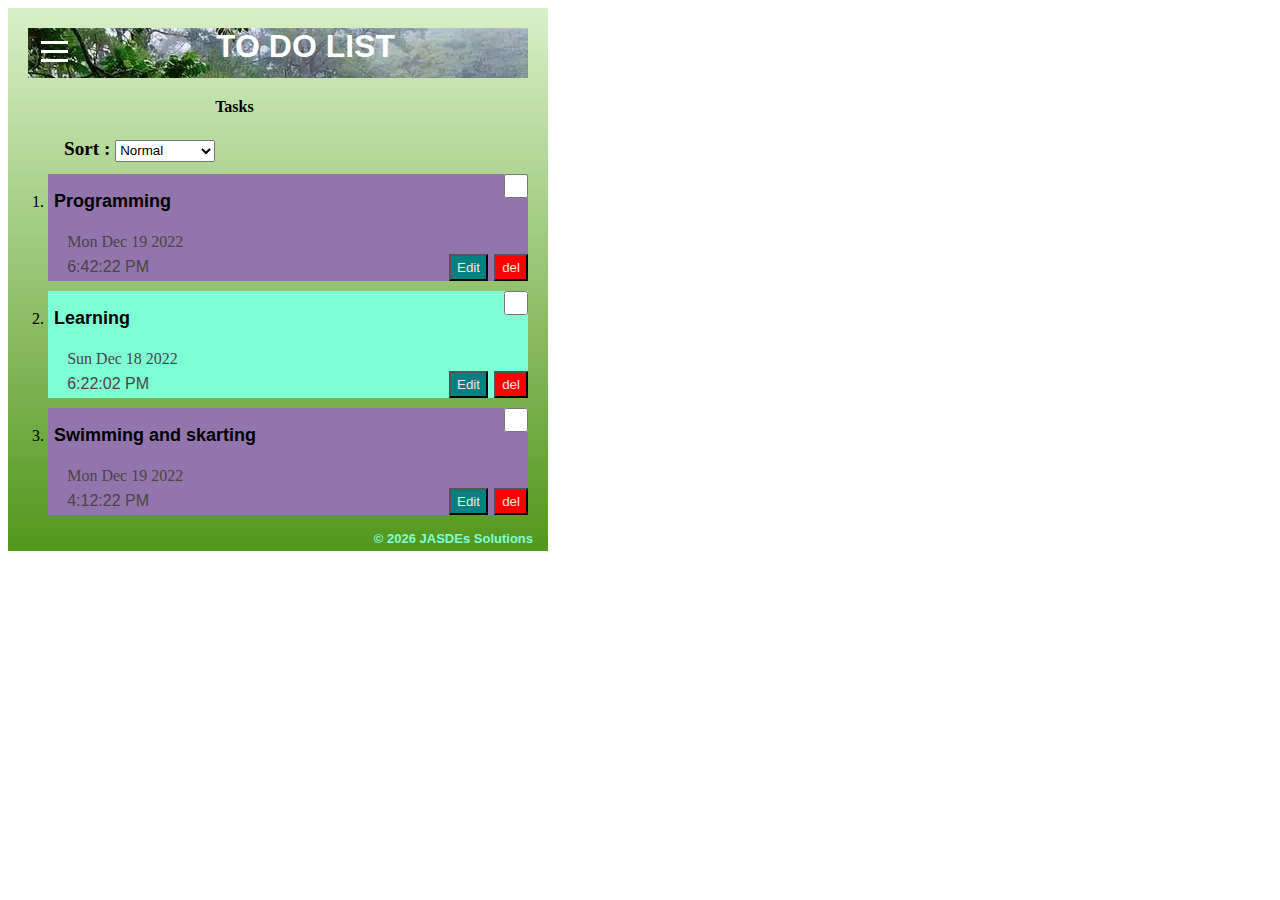
<file: index.html>
<!DOCTYPE html>
<html lang="en">

<head>
    <meta charset="UTF-8">
    <meta http-equiv="X-UA-Compatible" content="IE=edge">
    <meta name="viewport" content="width=device-width, initial-scale=1.0">
    <title>TO DO</title>
    <link rel="stylesheet" href="new/index.css">
    <link rel="shortcut icon" href="new/To_do icon.png" type="image/x-icon">
</head>

<body>
    <div id="todo">
        <div id="item_details">
            <div class="modal_2">
                <h1 id="item_name">
                    Programming
                </h1>
                <div id="details">
                    <h2 id="null">Description</h2>
                    <p id="description">I would like to learn more through coding and debbuging of my codes to check the
                        errors available and how to solve them out</p>
                    <h2 id="null">Task Informations</h2>
                    <p id="created_date">created on Dec 18 2022 at 1800hrs</p>
                    <p id="expiry_date">Expires on Jan 5 2023 at 1800hrs</p>
                    <p id="time_rem">Time remaining is 2days 23hrs 13minutes 4seconds. <br> You can still make it.</p>
                    <button class="exit_btn">Exit</button>
                </div>
            </div>
        </div>
        <section>
            <aside>
                <div class="aside_child"></div>
                <div class="aside_child"></div>
                <div class="aside_child"></div>
            </aside>TO DO LIST
            <div id="modal_3">
                <div class="profile">
                    <button class="li add">Add New Task</button>
                    <button class="li calendars">Calendar</button>
                    <button class="li settings">Settings</button>
                    <button class="li help">Help</button>
                </div>
            </div>
        </section>
        <div id="modal_4">
            <div id="addpage">
                <span id="exitAdd">x</span>
                <h2>NEW TASK</h2>
                <input type="text" id="input" placeholder="Task">
                <input type="text" id="describe" placeholder="Description">
                <input type="text" id="created_dat" placeholder="Deadline" onfocus="(this.type = 'datetime-local')"
                    onblur="if(this.value==''){this.type= 'text'}">
                <select name="use" id="use">
                    <option value="Personal">Personal</option>
                    <option value="Business">Business</option>
                </select>
                <button id="btn">ADD</button>
            </div>
        </div>
        <div id="modal">
            <div class="modal">
                <input type="text" name="" id="change">
                <button id="cancel">Cancel</button>
                <button id="upd">Update</button>
            </div>
        </div>
        <p id="task">Tasks
            <label for="sort">
                Sort :
                <select name="sort" id="select">
                    <option value="Time">Normal</option>
                    <option value="Time">Time</option>
                    <option value="Day">Day/Date</option>
                    <option value="Marked">Marked</option>
                </select>
            </label>
        </p>
        <ol>
            <li data-no="0">
                <input type="checkbox" name="" id="checkbox">
                <article>Programming</article>
                <div id="date">Mon Dec 19 2022</div>
                <div id="time">6:42:22 PM</div>
            </li>
            <li data-no="1">
                <input type="checkbox" name="" id="checkbox">
                <article>Learning</article>
                <div id="date">Sun Dec 18 2022</div>
                <div id="time">6:22:02 PM</div>
            </li>
            <li data-no="2">
                <input type="checkbox" name="" id="checkbox">
                <article>Swimming and skarting</article>
                <div id="date">Mon Dec 19 2022</div>
                <div id="time">4:12:22 PM</div>
            </li>
        </ol>
        <span id="logo">© <span id="year"></span> JASDEs Solutions</span>
    </div>
    <script src="new/index.js"></script>
</body>

</html>
</file>
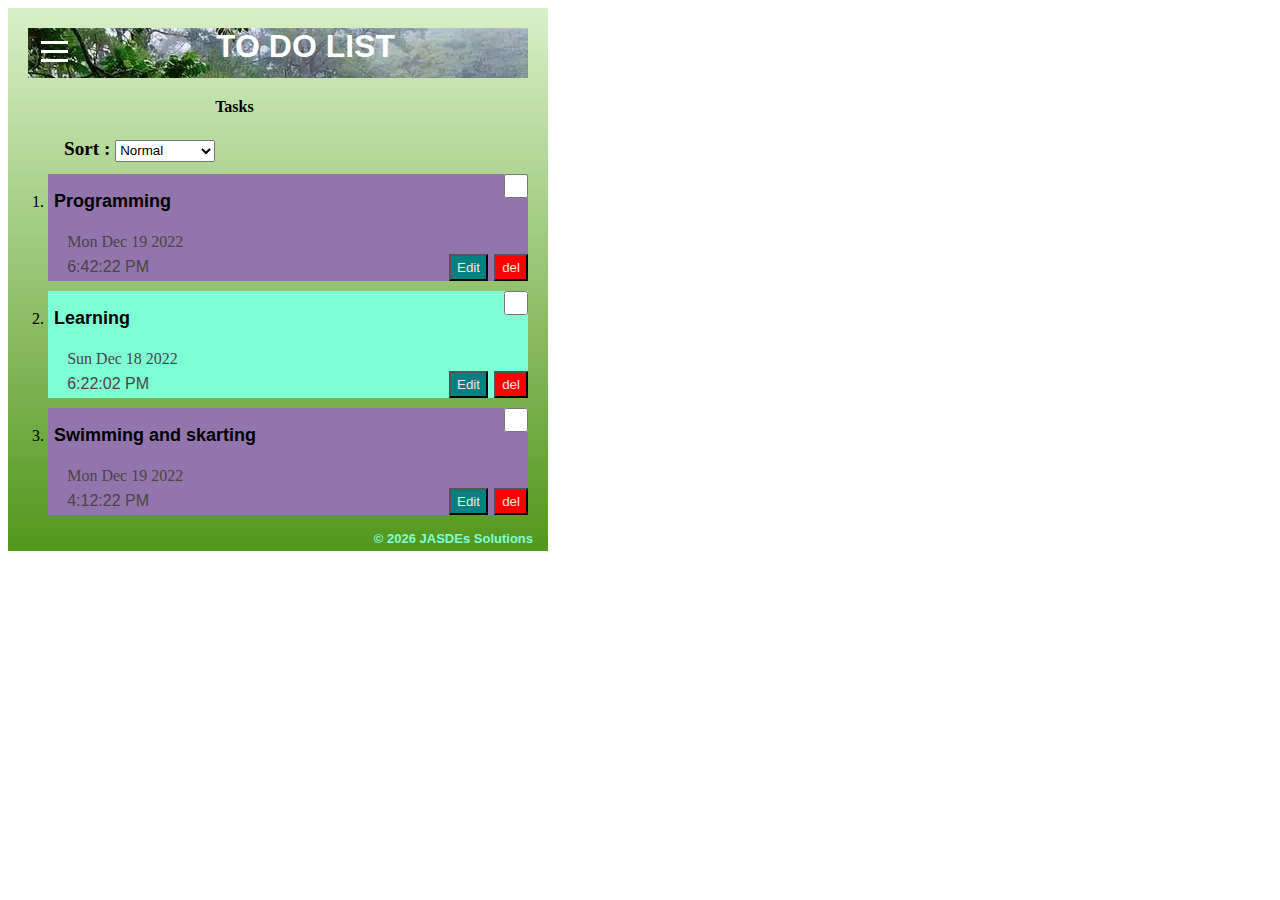
<file: new/index.html>
<!DOCTYPE html>
<html lang="en">

<head>
    <meta charset="UTF-8">
    <meta http-equiv="X-UA-Compatible" content="IE=edge">
    <meta name="viewport" content="width=device-width, initial-scale=1.0">
    <title>TO DO</title>
    <link rel="stylesheet" href="index.css">
    <link rel="shortcut icon" href="To_do icon.png" type="image/x-icon">
</head>

<body>
    <div id="todo">
        <div id="item_details">
            <div class="modal_2">
                <h1 id="item_name">
                    Programming
                </h1>
                <div id="details">
                    <h2 id="null">Description</h2>
                    <p id="description">I would like to learn more through coding and debbuging of my codes to check the
                        errors available and how to solve them out</p>
                    <h2 id="null">Task Informations</h2>
                    <p id="created_date">created on Dec 18 2022 at 1800hrs</p>
                    <p id="expiry_date">Expires on Jan 5 2023 at 1800hrs</p>
                    <p id="time_rem">Time remaining is 2days 23hrs 13minutes 4seconds. <br> You can still make it.</p>
                    <button class="exit_btn">Exit</button>
                </div>
            </div>
        </div>
        <section>
            <aside>
                <div class="aside_child"></div>
                <div class="aside_child"></div>
                <div class="aside_child"></div>
            </aside>TO DO LIST
            <div id="modal_3">
                <div class="profile">
                    <button class="li add">Add New Task</button>
                    <button class="li calendars">Calendar</button>
                    <button class="li settings">Settings</button>
                    <button class="li help">Help</button>
                </div>
            </div>
        </section>
        <div id="modal_4">
            <div id="addpage">
                <span id="exitAdd">x</span>
                <h2>NEW TASK</h2>
                <input type="text" id="input" placeholder="Task">
                <input type="text" id="describe" placeholder="Description">
                <input type="text" id="created_dat" placeholder="Deadline" onfocus="(this.type = 'datetime-local')"
                    onblur="if(this.value==''){this.type= 'text'}">
                <select name="use" id="use">
                    <option value="Personal">Personal</option>
                    <option value="Business">Business</option>
                </select>
                <button id="btn">ADD</button>
            </div>
        </div>
        <div id="modal">
            <div class="modal">
                <input type="text" name="" id="change">
                <button id="cancel">Cancel</button>
                <button id="upd">Update</button>
            </div>
        </div>
        <p id="task">Tasks
            <label for="sort">
                Sort :
                <select name="sort" id="select">
                    <option value="Time">Normal</option>
                    <option value="Time">Time</option>
                    <option value="Day">Day/Date</option>
                    <option value="Marked">Marked</option>
                </select>
            </label>
        </p>
        <ol>
            <li data-no="0">
                <input type="checkbox" name="" id="checkbox">
                <article>Programming</article>
                <div id="date">Mon Dec 19 2022</div>
                <div id="time">6:42:22 PM</div>
            </li>
            <li data-no="1">
                <input type="checkbox" name="" id="checkbox">
                <article>Learning</article>
                <div id="date">Sun Dec 18 2022</div>
                <div id="time">6:22:02 PM</div>
            </li>
            <li data-no="2">
                <input type="checkbox" name="" id="checkbox">
                <article>Swimming and skarting</article>
                <div id="date">Mon Dec 19 2022</div>
                <div id="time">4:12:22 PM</div>
            </li>
        </ol>
        <span id="logo">© <span id="year"></span> JASDEs Solutions</span>
    </div>
    <script src="index.js"></script>
</body>

</html>
</file>
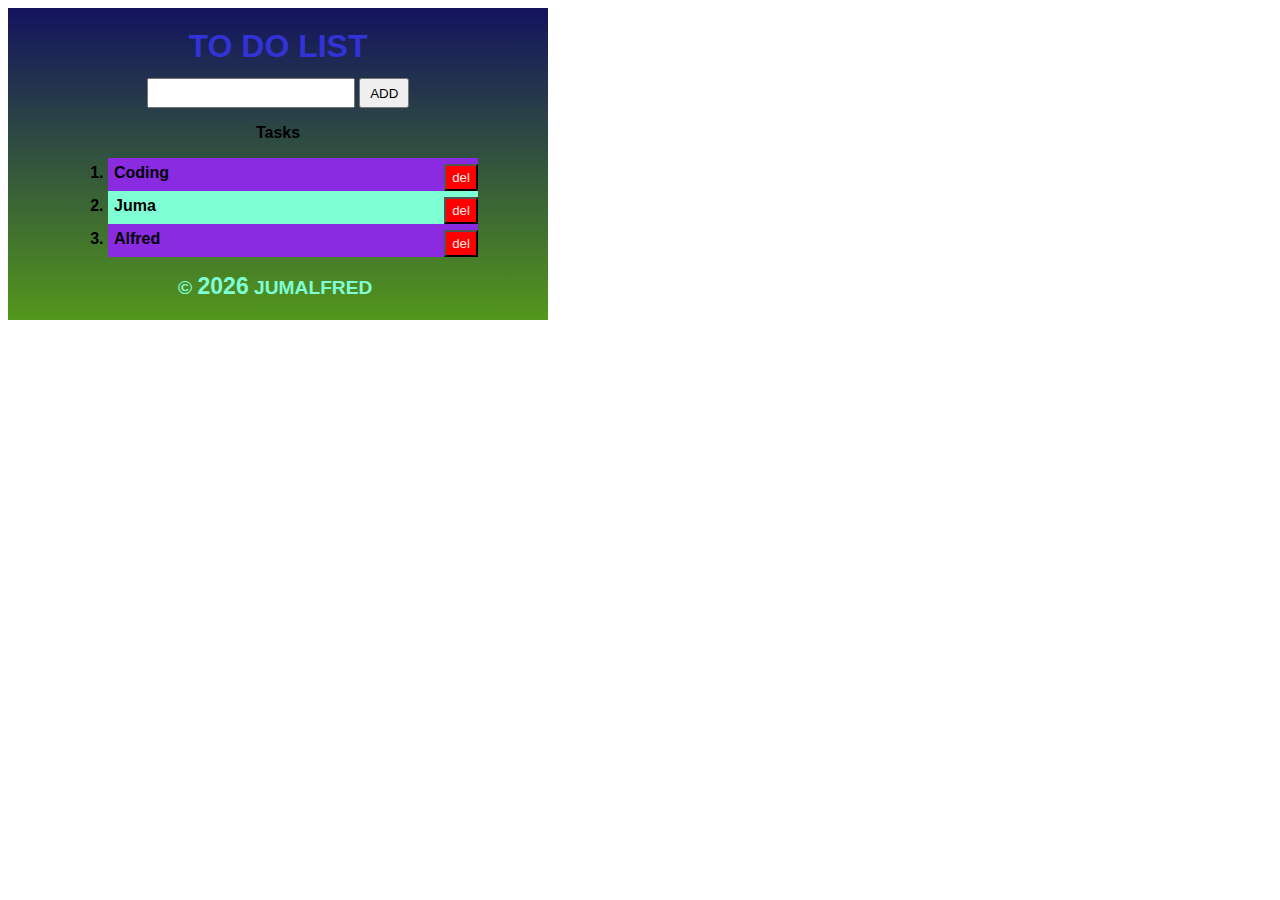
<file: old/index.html>
<!DOCTYPE html>
<html lang="en">
<head>
    <meta charset="UTF-8">
    <meta http-equiv="X-UA-Compatible" content="IE=edge">
    <meta name="viewport" content="width=device-width, initial-scale=1.0">
    <title>TO_DO</title>
    <link rel="stylesheet" href="index.css">
</head>
<body>
   <div id="todo">
       <section>TO DO LIST</section>
       <div id="tasks">
       <input type="text">
       <input type="button" id="btn" value="ADD">
           <p id="task">Tasks</p>
           <ol>
               <li>Coding</li>
               <li>Juma</li>
               <li>Alfred</li>
           </ol>
       </div>
    <span>© <span id="year"></span> JUMALFRED</span>
   </div> 
   <script src="index.js"></script>
</body>
</html>
</file>
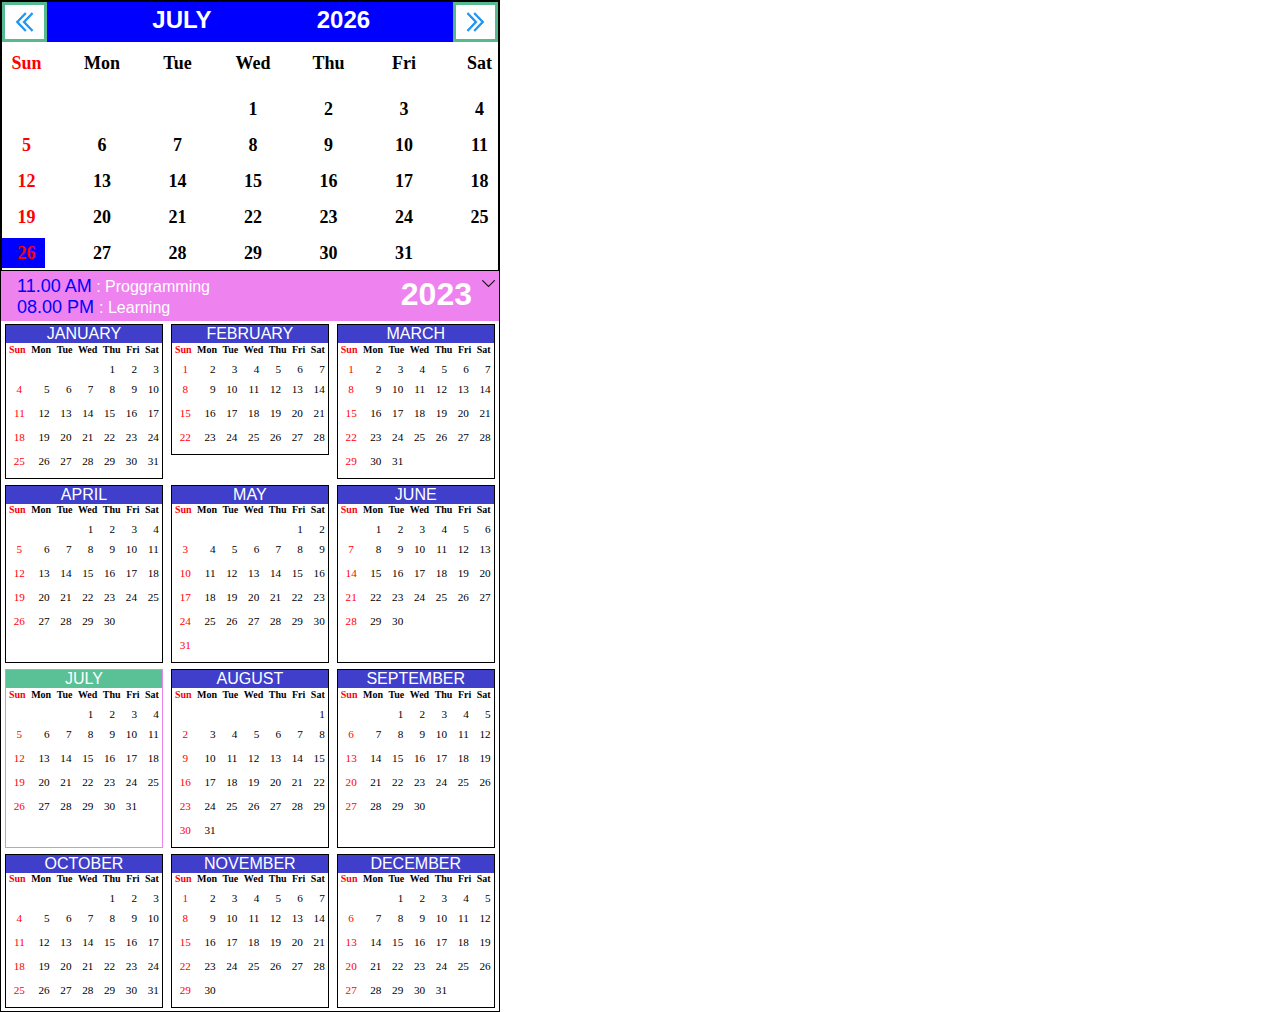
<file: new/lv.html>
<!DOCTYPE html>
<html lang="en">

<head>
    <meta charset="UTF-8">
    <meta http-equiv="X-UA-Compatible" content="IE=edge">
    <meta name="viewport" content="width=device-width,initial-scale=1.0">
    <title>Calendar</title>
</head>
<style>
    body {
        margin: 0;
        padding: 0;
    }

    .calendar {
        width: 99.6%;
        height: fit-content;
        padding-bottom: 2px;
        border: 1px solid black;
        /* margin-bottom: 10px; */
    }

    .today {
        background-color: blue;
        color: white;
    }

    span {
        display: inline-block;
        width: 37px;
        height: 20px;
        padding-left: 6px;
        padding-top: 4px;
        font-size: large;
        font-weight: bold;
    }

    .spans:first-of-type {
        display: flex;
        height: 30px;
        justify-content: space-between;
    }

    .spans {
        display: flex;
        height: 20px;
        background-color: white;
        margin-top: 6px;
        padding-bottom: 10px;
        justify-content: space-between;
    }

    section {
        height: 40px;
        width: 100%;
        background-color: blue;
        display: flex;
        justify-content: space-between;
    }

    #section {
        color: white;
        font-size: x-large;
        font-weight: bolder;
        font-family: sans-serif;
        text-transform: uppercase;
        width: fit-content;
    }

    .spans>span:hover {
        border: 1px solid blue;
        width: 35px;
        height: 18px;
        cursor: pointer;
    }

    .spans>span {
        text-align: center;
        padding-top: 5px;
        padding-bottom: 5px;
    }

    .spans>span:first-of-type {
        color: red;
    }

    button>span {
        width: 14px;
        height: 0.4px;
        padding: 1px 2px;
        margin: 0;
        background-color: white;
    }

    button {
        width: 45px;
        height: 100%;
        z-index: 5;
        display: flex;
        flex-direction: column;
        align-items: center;
        justify-content: center;
        background-color: white;
        border: 3px solid rgba(76, 180, 135, 0.938);
    }

    button>img {
        height: 80%;
    }

    button:last-of-type {
        /* rotate: 180deg; */
        transform: rotate(180deg);
    }

    div.week {
        padding-top: 0;
    }

    #year_date {
        color: white;
        font-family: sans-serif;
        font-size: x-large;
    }

    div.whole_calendar>div {
        /* width: 150px; */
        width: 30.1%;
        height: max-content;
        margin: 3px 4px;
        border: 1px solid black;
        padding: 0 3px 3px 3px;
    }

    div.whole_calendar {
        display: flex;
        flex-flow: row;
        flex-wrap: wrap;
        width: 498px;
    }

    .calendarContainer {
        width: fit-content;
        height: fit-content;
        border: 1px solid black;
    }

    div.top {
        width: 100%;
        height: 15px;
        margin-top: 0.5px;
        border-bottom: 1px solid bl;
    }

    article {
        text-align: center;
        background-color: rgb(63, 63, 204);
        color: white;
        font-family: sans-serif;
        margin: 0 -3px 0 -3px;
    }

    .top {
        display: flex;
        flex-flow: row;
        justify-content: space-between;
    }

    .top>span {
        font-size: x-small;
        width: fit-content;
        padding: 0;
    }

    div#monthdates {
        width: 100%;
        display: grid;
        grid-template-columns: 1fr 1fr 1fr 1fr 1fr 1fr 1fr;
        grid-template-rows: 20px;
        justify-items: end;
        align-content: flex-start;
        column-gap: 3px;
    }

    div#monthdates>span {
        display: inline-block;
        width: 90%;
        text-align: end;
        font-weight: lighter;
        font-size: 0.7rem;
    }

    .top :first-child {
        color: red;
    }

    #monthdates>.today {
        background-color: transparent;
        color: rgba(78, 189, 142, 0.938);
    }

    .more_information {
        width: 100%;
        height: 50px;
        background: violet;
    }

    .more_information>aside {
        color: white;
        margin-left: 10px;
        font-family: sans-serif;
    }

    .more_information>aside:last-of-type {
        float: left;
        margin-top: 5px;
    }

    .more_information>aside:first-of-type {
        float: right;
        margin: 5px 10px 0 0;
        font-size: xx-large;
        font-weight: bolder;
    }

    .more_information>img {
        /* rotate: -90deg; */
        transform: rotate(-90deg);
        width: 13px;
        float: right;
        margin: 6px 4px 0 0;
    }

    .yearModal {
        width: 100px;
        position: fixed;
        height: 83px;
        border-radius: 3%;
        overflow-y: scroll;
        margin: -18px 0px 0 390px;
        display: none;
        animation-name: animateYear;
        animation-duration: 0.7s;
    }

    .yearin {
        width: 100%;
        background-color: rgb(62, 62, 214);
        display: flex;
        align-items: center;
        justify-content: center;
        flex-flow: column;
        overflow: visible;
    }

    .yearModal::-webkit-scrollbar {
        display: none;
    }

    .yearin>span {
        background-color: rgb(196, 143, 196);
        display: inline-block;
        width: 93%;
        text-align: center;
        margin-bottom: 5px;
        cursor: pointer;
    }

    aside>span#time {
        display: initial;
        font-weight: 100;
        color: blue;
    }

    #changeYear:hover {
        opacity: 0.5;
        width: 15px;
    }

    .longestMonth {
        height: 140px;
    }

    @keyframes animateYear {
        from {
            opacity: 0;
        }

        to {
            opacity: 1;
        }
    }

    @media screen and (max-width: 500px) {
        div.calendarContainer {
            width: 100%;
        }

        .calendar {
            width: 99.5vw;
        }
        .yearModal{
            margin-left: 72%;
        }

        div.whole_calendar {
            width: 100%;
        }

        div.whole_calendar>div {
            width: 28.87%;
        }

        div#monthdates {
            column-gap: 1px;
        }

        div#monthdates>span {
            padding-left: 1px;
        }
        .top > span{
            width: 0.9em;
            text-overflow: ellipsis;
            -o-text-overflow: ellipsis;
            -ms-text-overflow: ellipsis;
            overflow: hidden;
            white-space: nowrap;
        }
    .more_information>aside:last-of-type {
        margin-left: 0px;
    }
    aside>span#time{
        font-weight: 400;
    }
}
</style>

<body>
    <div class="calendarContainer">
        <div class="calendar">
            <section>
                <button id="direction"><img src="month.png" alt="arrLeft">
                </button>
                <span id="section"></span>
                <span id="year_date"></span>
                <button id="direction"><img src="month.png" alt="arrRight">
                </button>
            </section>
            <div class="spans">
                <span>Sun</span>
                <span>Mon</span>
                <span>Tue</span>
                <span>Wed</span>
                <span>Thu</span>
                <span>Fri</span>
                <span>Sat</span>
            </div>
            <div class="spans dates">
                <span></span>
                <span></span>
                <span></span>
                <span></span>
                <span></span>
                <span></span>
                <span></span>
            </div>
            <div class="spans dates">
                <span></span>
                <span></span>
                <span></span>
                <span></span>
                <span></span>
                <span></span>
                <span></span>
            </div>
            <div class="spans dates">
                <span></span>
                <span></span>
                <span></span>
                <span></span>
                <span></span>
                <span></span>
                <span></span>
            </div>
            <div class="spans dates">
                <span></span>
                <span></span>
                <span></span>
                <span></span>
                <span></span>
                <span></span>
                <span></span>
            </div>
            <div class="spans dates">
                <span></span>
                <span></span>
                <span></span>
                <span></span>
                <span></span>
                <span></span>
                <span></span>
            </div>
            <div class="spans dates week">
                <span class="determinor"></span>
                <span></span>
                <span></span>
                <span></span>
                <span></span>
                <span></span>
                <span></span>
            </div>
        </div>
        <div class="more_information">
            <img src="year.png" id="changeYear">
            <aside>2023</aside>
            <div class="yearModal">
                <div class="yearin">nv   n</div>
            </div>
            <aside><span id="time">11.00 AM</span> : Proggramming <br> <span id="time">08.00 PM </span> : Learning
            </aside>
        </div>
        <div class="whole_calendar">
            <div id="january">
                <article>JANUARY</article>
                <div class="top">
                    <span>Sun</span>
                    <span>Mon</span>
                    <span>Tue</span>
                    <span>Wed</span>
                    <span>Thu</span>
                    <span>Fri</span>
                    <span>Sat</span>
                </div>
                <div id="monthdates">
                </div>
            </div>
            <div id="february">
                <article>FEBRUARY</article>
                <div class="top">
                    <span>Sun</span>
                    <span>Mon</span>
                    <span>Tue</span>
                    <span>Wed</span>
                    <span>Thu</span>
                    <span>Fri</span>
                    <span>Sat</span>
                </div>
                <div id="monthdates">
                </div>
            </div>
            <div id="march">
                <article>MARCH</article>
                <div class="top">
                    <span>Sun</span>
                    <span>Mon</span>
                    <span>Tue</span>
                    <span>Wed</span>
                    <span>Thu</span>
                    <span>Fri</span>
                    <span>Sat</span>
                </div>
                <div id="monthdates">
                </div>
            </div>
            <div id="april">
                <article>APRIL</article>
                <div class="top">
                    <span>Sun</span>
                    <span>Mon</span>
                    <span>Tue</span>
                    <span>Wed</span>
                    <span>Thu</span>
                    <span>Fri</span>
                    <span>Sat</span>
                </div>
                <div id="monthdates">
                </div>
            </div>
            <div id="may">
                <article>MAY</article>
                <div class="top">
                    <span>Sun</span>
                    <span>Mon</span>
                    <span>Tue</span>
                    <span>Wed</span>
                    <span>Thu</span>
                    <span>Fri</span>
                    <span>Sat</span>
                </div>
                <div id="monthdates">
                </div>
            </div>
            <div id="june">
                <article>JUNE</article>
                <div class="top">
                    <span>Sun</span>
                    <span>Mon</span>
                    <span>Tue</span>
                    <span>Wed</span>
                    <span>Thu</span>
                    <span>Fri</span>
                    <span>Sat</span>
                </div>
                <div id="monthdates">
                </div>
            </div>
            <div id="july">
                <article>JULY</article>
                <div class="top">
                    <span>Sun</span>
                    <span>Mon</span>
                    <span>Tue</span>
                    <span>Wed</span>
                    <span>Thu</span>
                    <span>Fri</span>
                    <span>Sat</span>
                </div>
                <div id="monthdates">
                </div>
            </div>
            <div id="august">
                <article>AUGUST</article>
                <div class="top">
                    <span>Sun</span>
                    <span>Mon</span>
                    <span>Tue</span>
                    <span>Wed</span>
                    <span>Thu</span>
                    <span>Fri</span>
                    <span>Sat</span>
                </div>
                <div id="monthdates">
                </div>
            </div>
            <div id="september">
                <article>SEPTEMBER</article>
                <div class="top">
                    <span>Sun</span>
                    <span>Mon</span>
                    <span>Tue</span>
                    <span>Wed</span>
                    <span>Thu</span>
                    <span>Fri</span>
                    <span>Sat</span>
                </div>
                <div id="monthdates">
                </div>
            </div>
            <div id="october">
                <article>OCTOBER</article>
                <div class="top">
                    <span>Sun</span>
                    <span>Mon</span>
                    <span>Tue</span>
                    <span>Wed</span>
                    <span>Thu</span>
                    <span>Fri</span>
                    <span>Sat</span>
                </div>
                <div id="monthdates">
                </div>
            </div>
            <div id="november">
                <article>NOVEMBER</article>
                <div class="top">
                    <span>Sun</span>
                    <span>Mon</span>
                    <span>Tue</span>
                    <span>Wed</span>
                    <span>Thu</span>
                    <span>Fri</span>
                    <span>Sat</span>
                </div>
                <div id="monthdates">
                </div>
            </div>
            <div id="december">
                <article>DECEMBER</article>
                <div class="top">
                    <span>Sun</span>
                    <span>Mon</span>
                    <span>Tue</span>
                    <span>Wed</span>
                    <span>Thu</span>
                    <span>Fri</span>
                    <span>Sat</span>
                </div>
                <div id="monthdates">
                </div>
            </div>
        </div>
</body>
<script>
    let currentYear = new Date().getFullYear(),
        nextMonth = new Date(currentYear.toString()),
        rightCounter = new Date().getMonth(),
        yearModal = document.getElementsByClassName("yearModal")[0],
        row1, row2, row3, row4;
    window.onload = function () {
        updateMonth();
        checkMonth()
    }
    function updateMonth() {
        let date = new Date(new Date().setDate(1)),
            day = date.getDay(),
            dates = []
        for (let j = 1; j < 32; j++) {
            dates.push(j)
        }
        let span = document.querySelectorAll("div.spans>span")
        for (let i = 7; i < span.length - day; i++) {
            span[i + day].textContent = dates[i - 7];
            document.getElementById("section").innerText = date.toLocaleString('default', { month: 'long' })
            let today = new Date().getDate();
        }
        document.getElementsByTagName("article")[rightCounter].parentElement.style.border = "1px solid violet";
        document.getElementsByTagName("article")[rightCounter].style.backgroundColor = "rgba(78, 189, 142, 0.938)";
        updateCalendar(currentYear);

    }
    document.getElementsByTagName("button")[1].addEventListener("click", function () {
        let nxtMonth = nextMonth.setMonth(rightCounter + 1),
            date = new Date(nextMonth.setDate(1)),
            day = date.getDay(),
            dates = [],
            no_days = new Date(currentYear, rightCounter + 2, 0).getDate();
        for (let j = 1; j <= no_days; j++) {
            dates.push(j)
        }
        let spanItems = document.querySelectorAll("div.dates>span")
        spanItems.forEach(span => {
            span.textContent = ''
        })

        for (let i = 0; i < spanItems.length - day; i++) {
            spanItems[i + day].textContent = dates[i];
        }
        document.getElementById("section").innerText = date.toLocaleString('default', { month: 'long' })
        rightCounter = rightCounter + 1;
        if (rightCounter > 11) {
            rightCounter = 0
            currentYear = currentYear + 1
        }
        checkMonth()
    })
    document.getElementsByTagName("button")[0].addEventListener("click", function () {
        let nxtMonth = nextMonth.setMonth(rightCounter - 1),
            date = new Date(nextMonth.setDate(1)),
            day = date.getDay(),
            dates = [],
            no_days = new Date(currentYear, rightCounter, 0).getDate();
        for (let j = 1; j <= no_days; j++) {
            dates.push(j)
        }
        let spanItems = document.querySelectorAll("div.dates>span");
        spanItems.forEach(span => {
            span.textContent = '';
        })

        for (let i = 0; i < spanItems.length - day; i++) {
            spanItems[i + day].textContent = dates[i];
        }
        document.getElementById("section").innerText = date.toLocaleString('default', { month: 'long' })
        rightCounter = rightCounter - 1;
        if (rightCounter == -1) {
            rightCounter = 11
            currentYear = currentYear - 1
        }
        checkMonth()
    })
    function checkMonth() {
        if (document.getElementsByClassName("determinor")[0].innerText !== "") {
            document.querySelector("div.week").style.display = "flex";
        }
        else { document.querySelector("div.week").style.display = "none"; }
        if (document.getElementById("section").innerText == new Date().toLocaleString('default', { month: 'long' }).toUpperCase() && currentYear == new Date().getFullYear()) {
            document.querySelectorAll("div.dates>span")[new Date().getDate() + new Date(new Date().setDate(1)).getDay() - 1].classList.add("today")
        }
        else { document.querySelectorAll("div.dates>span")[new Date().getDate() + new Date(new Date().setDate(1)).getDay() - 1].classList.remove("today") }
        document.getElementById("year_date").innerText = currentYear;
    }

    document.getElementById("changeYear").addEventListener("click", function () {
        console.log("clicked")
        let listOfMonths = 1970, spanNo;
        while (listOfMonths <= 2200) {
            let span = document.createElement("span");
            span.textContent = listOfMonths;
            document.getElementsByClassName("yearin")[0].append(span)
            span.onclick = function () {
                selectedYear = this.textContent;
                document.querySelector(".more_information > aside").textContent = span.textContent;
                updateCalendar(selectedYear)
            }
            listOfMonths++;
            if (span.textContent == 2023) {
                spanNo = span;
                spanNo.style.backgroundColor = "violet"
            }
        }
        yearModal.style.display = "block"
        spanNo.scrollIntoView()
        yearModal.scrollBy(0, -30)
        document.onclick = function (e) {
            if (e.target.id !== "yearModal" && e.target.id !== "changeYear") {
                yearModal.style.display = "none"
            }
        }
        window.onscroll = function () { yearModal.style.display = "none" }
    })
    function updateCalendar(thisYear) {
        let months = [],
            i = 0;
        while (i < 12) {
            let days = new Date(thisYear, i + 1, 0).getDate();
            months.push(days)
            i++;
        }
        months.forEach((element, index) => {
            let daysOfMonth = [];
            for (let j = 1; j <= element; j++) {
                daysOfMonth.push(j);
            }
            months[index] = daysOfMonth
        });
        let monthdates = document.querySelectorAll("#monthdates");
        for (let no_of_months = 0; no_of_months < monthdates.length; no_of_months++) {
            monthdates[no_of_months].classList.remove("longestMonth")
            monthdates[no_of_months] = months[no_of_months];
            monthdates[no_of_months].innerHTML = "";
            let thisMonth = new Date(new Date().setMonth(no_of_months)),
                startDay = new Date(thisYear, no_of_months, 1).getDay(),
                sunday = (7 - startDay),
                spacs = monthdates[no_of_months].children;
            if (sunday === 7) {
                sunday = 0
            }
            for (let no = 0; no < months[no_of_months].length; no++) {
                let spanEl = document.createElement("span");
                spanEl.textContent = months[no_of_months][no]
                if (months[no_of_months][no] === 1) {
                    spanEl.style.gridColumn = startDay + 1
                }
                if (no == sunday) {
                    spanEl.style.color = 'red'
                    spanEl.style.textAlign = 'center'
                    sunday += 7
                }
                monthdates[no_of_months].appendChild(spanEl)
            }
        }
        monthdates[new Date().getMonth()].children[new Date().getDate() - 1].classList.add("today")
        row1 = Math.max(monthdates[0].clientHeight, monthdates[1].clientHeight, monthdates[2].clientHeight);
        row2 = Math.max(monthdates[3].clientHeight, monthdates[4].clientHeight, monthdates[5].clientHeight);
        row3 = Math.max(monthdates[6].clientHeight, monthdates[7].clientHeight, monthdates[8].clientHeight);
        row4 = Math.max(monthdates[9].clientHeight, monthdates[10].clientHeight, monthdates[11].clientHeight);
        for (let i = 0, j = 3, k = 6, l = 9; i < 3, j < 6, k < 9, l < 12; i++, j++, k++, l++) {
            if (row1 > 116) {
                monthdates[i].classList.add("longestMonth");
            }
            if (row2 > 116) {
                monthdates[j].classList.add("longestMonth");
            }
            if (row3 > 116) {
                monthdates[k].classList.add("longestMonth");
            }
            if (row4 > 116) {
                monthdates[l].classList.add("longestMonth");
            }
        }
    }
</script>

</html>
</file>
<file: new/index.css>
#todo {
   background-image: linear-gradient(rgb(216, 240, 199), rgb(83, 151, 28));
   width: 500px;
   height: max-content;
   padding: 20px;
   position: relative;
}

section {
   text-align: center;
   color: white;
   width: 500px;
   height: 50px;
   margin-bottom: 20px;
   font-weight: 900;
   z-index: 999;
   font-size: xx-large;
   background-image: url("header.jpg");
   font-family: Verdana, Geneva, Tahoma, sans-serif;
}


#task {
   height: 60px;
   padding-right: 30%;
   font-weight: bold;
}

#tasks {
   justify-content: center;
   text-align: center;
   font-weight: bolder;
   font-family: Arial, Helvetica, sans-serif;
   width: 400px;
   margin: auto;
}

li {
   height: 107px;
   margin-top: 10px;
   padding-left: 6px;
   text-decoration: none;
   position: relative;
}

ol {
   padding-left: 20px;
   text-align: left;
}

li:nth-child(even) {
   background-color: aquamarine;
}

li:nth-child(odd) {
   background-color: rgb(146, 117, 173);
}
.checked{
   background-color: green;
}

#delete_btn {
   background-color: red;
   position: absolute;
   float: right;
   right: 0;
   bottom: 0;
   height: 27px;
   color: rgb(245, 229, 229);
   cursor: pointer;
}

#edit_btn {
   background-color: teal;
   position: absolute;
   float: right;
   right: 0;
   bottom: 0;
   height: 27px;
   color: rgb(245, 229, 229);
   margin-right: 40px;
   cursor: pointer;
}

article {
   margin-top: 17px;
   display: inline-block;
   max-width: 90%;
   font-size: large;
   font-weight: bold;
   font-family: Verdana, Geneva, Tahoma, sans-serif;
}

#checkbox {
   float: right;
   width: 24px;
   height: 24px;
   margin: 0;
   accent-color: blue;
}

#date {
   margin: 0 0 1% 4%;
   position: absolute;
   bottom: 25px;
   left: 0;
   color: rgb(75, 69, 69);
   font-family: Verdana, Geneva, Tahoma;
}

#time {
   margin: 0 0 1% 4%;
   bottom: 0;
   left: 0;
   position: absolute;
   color: rgb(75, 69, 69);
   font-family: Verdana, Geneva, Tahoma, sans-serif;
}

label {
   padding-left: 36px;
   float: left;
   margin-top: 40px;
   font-size: larger;
   font-weight: bold;
}

#logo {
   /* padding-left: 57%; */
   color: aquamarine;
   font-size: small;
   font-weight: bolder;
   font-family: Verdana, Geneva, Tahoma, sans-serif;
   padding-top: 20px;
   float: right;
   right: 15px;
   bottom: 5px;
   /* display: block; */
   /* height: 30px; */
   position: absolute;
}

aside {
   width: 35px;
   height: 30px;
   margin: 10px;
   /* border-radius: 50%; */
   background-color: transparent;
   display: flex;
   flex-direction: column;
   color: white;
   font-size: xx-large;
   font-weight: bolder;
   float: left;
   z-index: 99;
   left: 20px;
   top: 30px;
   /* position: sticky; */
   /* margin-bottom: 80px; */
}

.aside_child {
   width: 27px;
   height: 3px;
   margin: 3px;
   background-color: white;
}

.profile {
   width: 105px;
   height: 96px;
   background: rgb(77, 218, 253);
   padding: 2px;
   margin-top: 12px;
   display: flex;
   flex-flow: column;
   gap: 2px;
   z-index: 999;
   position: fixed;
}

.li {
   padding: 3px;
   text-align: left;
   width: 100px;
   list-style-type: none;
   background-color: transparent;
   border: none;
   font-weight: bold;
   color: white;
   font-family: sans-serif;
}

.li:hover {
   background-color: transparent;
   border-bottom: 2px solid blue;
}

#select {
   height: 22px;
   width: 100px;
}

#year {
   padding-left: 0%;
}

.modal {
   padding: 30px 0 0 0;
   width: 400px;
   height: 105px;
   background-color: green;
   margin: 20px;
   position: relative;
   z-index: 2;
   box-shadow: 0 4px 8px 0 rgba(0, 0, 0, 0.2), 0 6px 20px 0 rgba(0, 0, 0, 0.19);
   -webkit-animation-name: animatetop;
   -webkit-animation-duration: 0.8s;
   animation-name: animatetop;
   animation-duration: 0.8s
}

.modal_2 {
   margin: auto;
   position: relative;
   z-index: 2;
   box-shadow: 0 4px 8px 0 rgba(0, 0, 0, 0.2), 0 6px 20px 0 rgba(0, 0, 0, 0.19);
   -webkit-animation-name: animatetop;
   -webkit-animation-duration: 0.8s;
   animation-name: animatetop;
   animation-duration: 0.8s
}

.modal>input {
   margin: 5px 8% 30px 8%;
   width: 83%;
}

.modal>button {
   width: 90px;
   height: 40px;
}

#cancel {
   background-color: red;
   float: left;
   left: 0;
}

#modal,
#item_details {
   position: fixed;
   display: none;
   width: 100%;
   margin: auto;
   z-index: 4;
}

#item_details {
   width: fit-content;
   background-color: white;
   text-align: left;
   padding-top: 0;
   margin-left: 30px;
}

#modal_3 {
   position: relative;
   display: none;
   z-index: 4;
   width: fit-content;
   background-color: white;
   box-shadow: 0 4px 8px 0 rgba(0, 0, 0, 0.2), 0 6px 20px 0 rgba(0, 0, 0, 0.19);
   -webkit-animation-name: animatetop;
   -webkit-animation-duration: 0.8s;
   animation-name: animatetop;
   animation-duration: 0.8s
}

#modal_4 {
   position: fixed;
   display: none;
   z-index: 4;
   margin-left: 20%;
   box-shadow: 0 4px 8px 0 rgba(0, 0, 0, 0.2), 0 6px 20px 0 rgba(0, 0, 0, 0.19);
   -webkit-animation-name: animate;
   -webkit-animation-duration: 0.8s;
   animation-name: animate;
   animation-duration: 0.8s
}

.exit_btn {
   background-color: red;
   width: 90px;
   height: 30px;
   margin-left: 33%;
   font-size: large;
   font-weight: bold;
}

#upd {
   background-color: rgb(17, 233, 64);
   float: right;
   right: 0;
}

#details {
   width: 300px;
   height: fit-content;
   /* position: absolute; */
   position: relative;
}

#item_name {
   width: 300px;
   height: fit-content;
   background-color: blue;
   color: white;
   text-align: center;
   padding-top: 10px;
   padding-bottom: 10px;
   margin: 0;
}

#description,
#created_date,
#expiry_date,
#time_rem {
   background-color: antiquewhite;
   padding: 10px;
}

#time_rem {
   margin-bottom: 0;
}

#addpage {
   width: 200px;
   background-color: antiquewhite;
   padding: 20px;
   display: flex;
   flex-flow: column;
   align-items: center;
   position: relative;
}

#addpage>input,
#addpage>select {
   margin: 6px;
   height: 25px;
   outline: none;
   border: none;
   border-bottom: 1px solid black;
   background-color: transparent;
}

#addpage>select {
   width: 170px;
}

#btn {
   border: 0;
   color: white;
   width: 50%;
   height: 30px;
   /* background-color: rgb(5, 252, 66); */
   background-color: rgb(74, 74, 199);
   margin-top: 10px;
}

#exitAdd {
   right: 20px;
   top: 10px;
   position: absolute;
   float: right;
   font-size: large;
   font-weight: bolder;
   color: red;
   cursor: pointer;
   font-family: 'Lucida Sans', 'Lucida Sans Regular', 'Lucida Grande', 'Lucida Sans Unicode', Geneva, Verdana, sans-serif;
}

#null,
#description {
   margin: 5px 0 2px 0;
}

#created_date {
   margin-top: 5px;
}

@-webkit-keyframes animatetop {
   from {
      top: -300px;
      opacity: 0
   }

   to {
      top: 0;
      opacity: 1
   }
}

@keyframes animatetop {
   from {
      top: -300px;
      opacity: 0
   }

   to {
      top: 0;
      opacity: 1
   }
}

@-webkit-keyframes animatetop {
   from {
      top: -300px;
      opacity: 0
   }

   to {
      top: 0;
      opacity: 1
   }
}

@keyframes animate {
   from {
      opacity: 0
   }

   to {
      opacity: 1
   }
}

@media screen and (max-width: 700px) {
   #todo {
      width: 97.2%;
      margin: auto;
      height: min-content;
      padding: 5px;
      margin: 0;
      padding-bottom: 10px;
   }

   body {
      padding: 0;
      margin: 0;
   }

   #tasks {
      width: 95%;
   }

   section {
      width: 99.5%;
   }

   .modal {
      width: 80%;
      margin: auto;
   }

   #modal_4 {
      margin-left: 15%;
   }
}
</file>
<file: old/index.css>
#todo{
   background-image: linear-gradient(rgb(19, 19, 94), rgb(83, 151, 28));
   width: 500px;
   height: max-content;
   padding: 20px;
}
section{
   text-align: center;
   color: rgb(50, 50, 214);
   width: 500px;
   height: 50px;
   font-weight: 900;
   font-size: xx-large;
   font-family: Verdana, Geneva, Tahoma, sans-serif;
}
input{
   width: 200px;
   height: 24px;
}
#tasks{
   justify-content: center;
   text-align: center;
   font-weight: bolder;
   font-family: Arial, Helvetica, sans-serif;
   width: 400px;
   margin: auto;
}
#btn{
   width: 50px;
   height: 30px;
}
li{
   height: 27px;
   padding-top: 6px;
   padding-left: 6px;
   text-decoration: none;
}
ol{
   padding-left: 30px;
   text-align: left;
}
li:nth-child(even){
   background-color: aquamarine;
}
li:nth-child(odd){
   background-color: blueviolet;
}
button{
   background-color: red;
   float: right;
   right: 0;
   top: 0;
   height: 27px;
   color: rgb(245, 229, 229);
}
span{
 padding-left: 30%;
 color: aquamarine;
 font-size: larger;
 font-weight: bolder;
 font-family: Verdana, Geneva, Tahoma, sans-serif;
}
#year{
   padding-left: 0%;
}
@media screen and (max-width: 500px){ 
   #todo{
      width: 99.5%;
      margin: auto;
      height: min-content;
      padding:1px;
      margin: 0;
   }
   #tasks{
      width: 95%;
   }
   section{
      width: 99.5%;
   }
}
</file>
